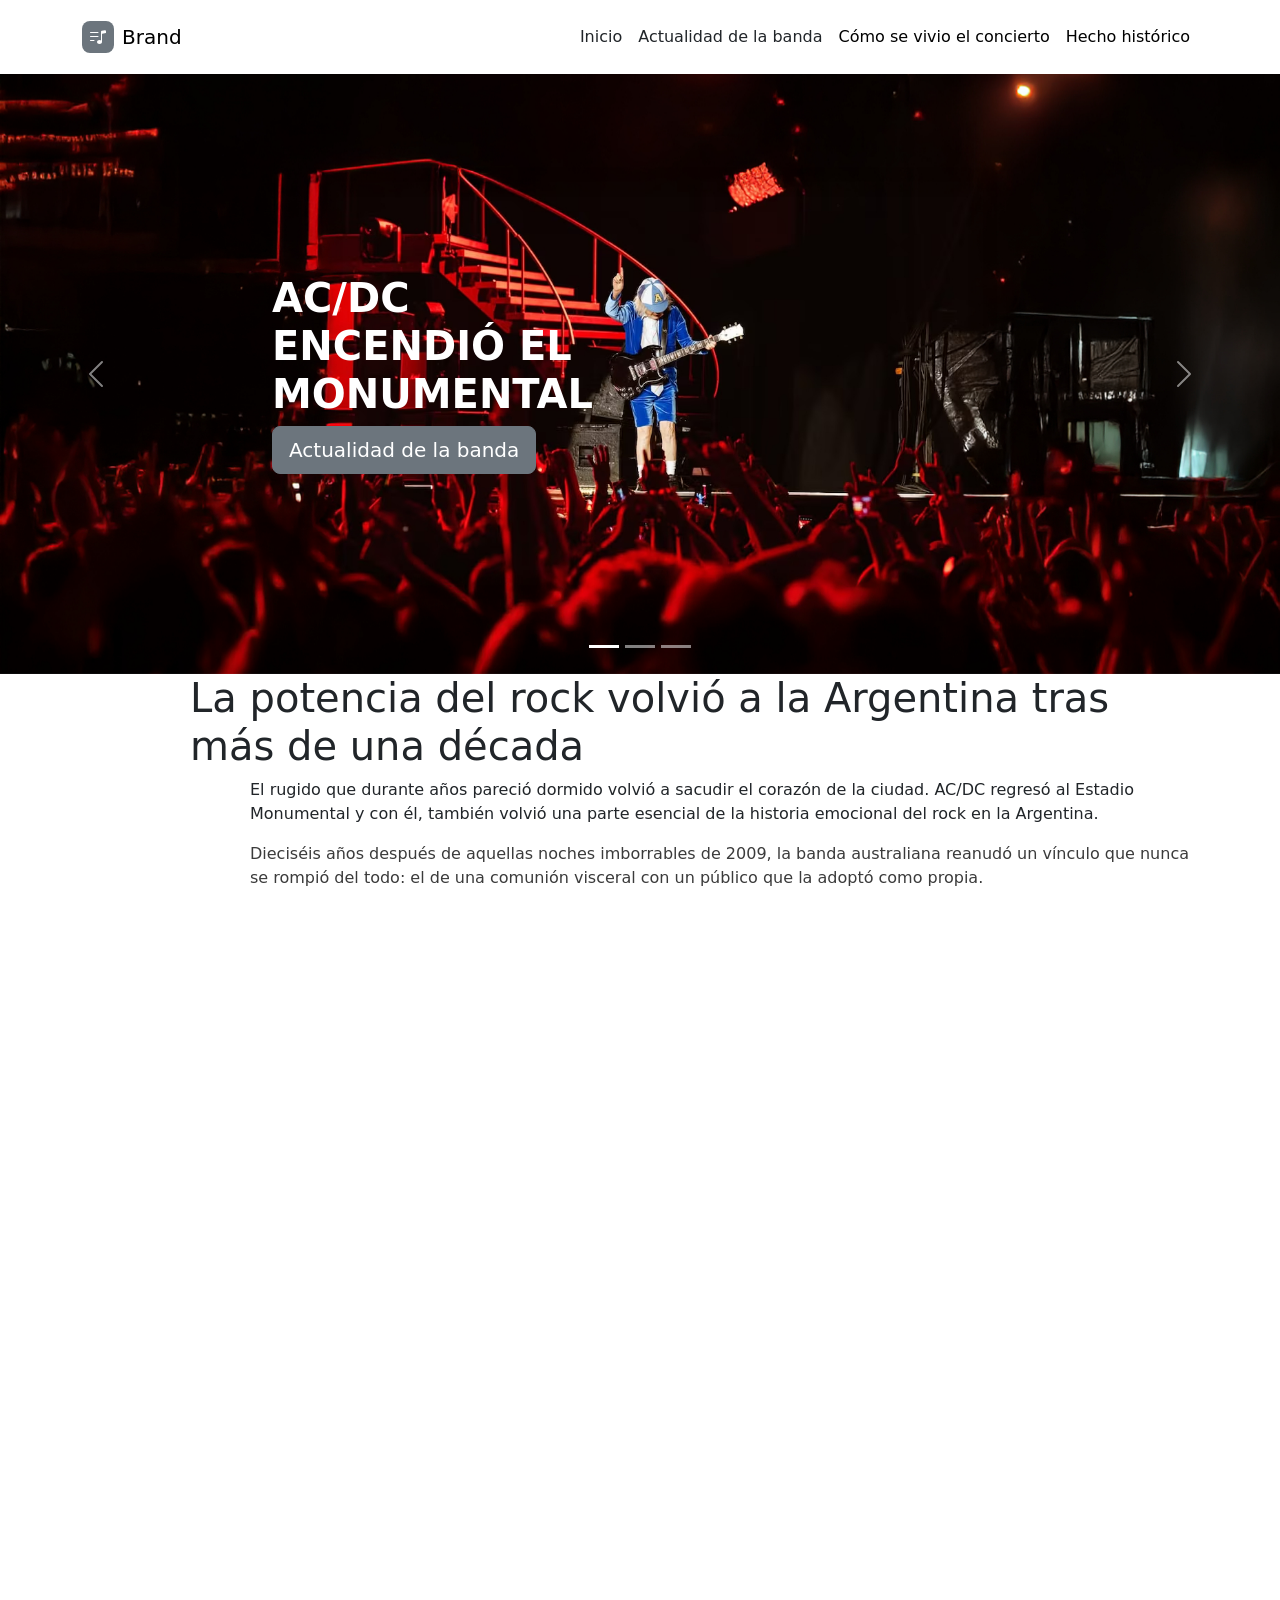
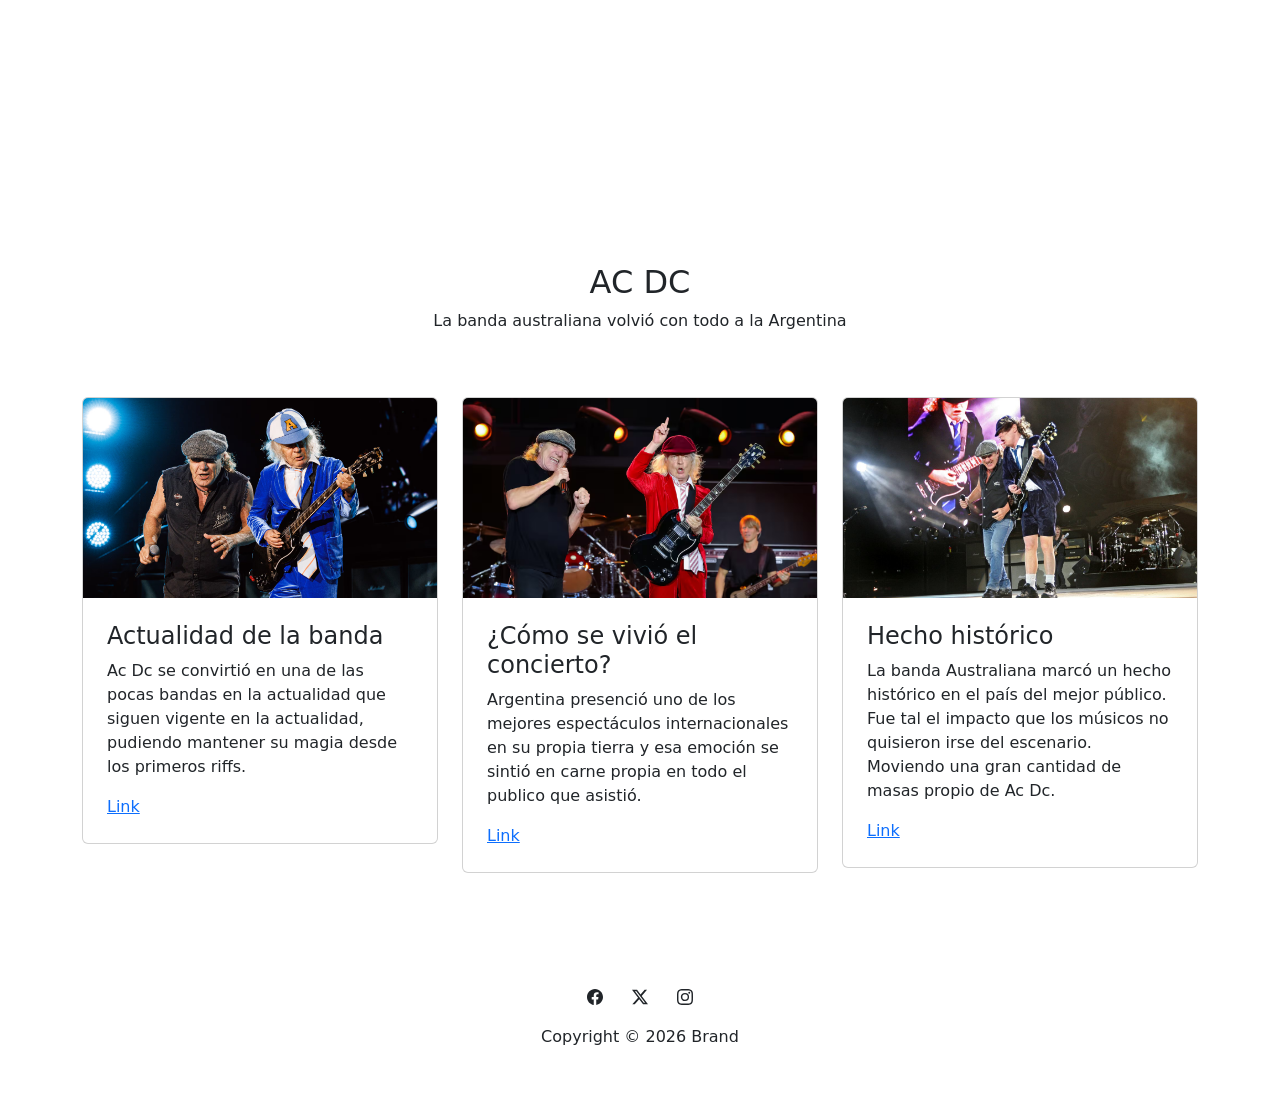
<file: index.html>
<!DOCTYPE html>
<html data-bs-theme="light" lang="en">

<head>
    <meta charset="utf-8">
    <meta name="viewport" content="width=device-width, initial-scale=1.0, shrink-to-fit=no">
    <title>Tp 7 Simon Lokman</title>
    <link rel="apple-touch-icon" type="image/png" sizes="180x180" href="assets/img/fav-180.png">
    <link rel="icon" type="image/png" sizes="16x16" href="assets/img/fav-16.png">
    <link rel="icon" type="image/png" sizes="16x16" href="assets/img/fav-16.png" media="(prefers-color-scheme: dark)">
    <link rel="icon" type="image/png" sizes="32x32" href="assets/img/fav-32.png">
    <link rel="icon" type="image/png" sizes="32x32" href="assets/img/fav-32.png" media="(prefers-color-scheme: dark)">
    <link rel="icon" type="image/png" sizes="180x180" href="assets/img/fav-180.png">
    <link rel="icon" type="image/png" sizes="192x192" href="assets/img/fav-192.png">
    <link rel="icon" type="image/png" sizes="512x512" href="assets/img/fav-512.png">
    <link rel="stylesheet" href="assets/bootstrap/css/bootstrap.min.css">
    <link rel="stylesheet" href="https://fonts.googleapis.com/css?family=Lora">
    <link rel="stylesheet" href="assets/css/bss-overrides.css">
    <link rel="stylesheet" href="assets/css/article-nice.css">
    <link rel="stylesheet" href="assets/css/Navbar-Right-Links-icons.css">
    <link rel="stylesheet" href="assets/css/responsive-video-youtube.css">
    <link rel="stylesheet" href="assets/css/Video-Responsive-YouTube-Video-Responsive.css">
</head>

<body>
    <nav class="navbar navbar-expand-md bg-body py-3">
        <div class="container"><a class="navbar-brand d-flex align-items-center" href="#"><span class="bs-icon-sm bs-icon-rounded bs-icon-primary d-flex justify-content-center align-items-center me-2 bs-icon" style="border-color: var(--bs-secondary);background: var(--bs-secondary);"><svg class="bi bi-music-note-list" xmlns="http://www.w3.org/2000/svg" width="1em" height="1em" fill="currentColor" viewBox="0 0 16 16">
                        <path d="M12 13c0 1.105-1.12 2-2.5 2S7 14.105 7 13s1.12-2 2.5-2 2.5.895 2.5 2"></path>
                        <path fill-rule="evenodd" d="M12 3v10h-1V3z"></path>
                        <path d="M11 2.82a1 1 0 0 1 .804-.98l3-.6A1 1 0 0 1 16 2.22V4l-5 1z"></path>
                        <path fill-rule="evenodd" d="M0 11.5a.5.5 0 0 1 .5-.5H4a.5.5 0 0 1 0 1H.5a.5.5 0 0 1-.5-.5m0-4A.5.5 0 0 1 .5 7H8a.5.5 0 0 1 0 1H.5a.5.5 0 0 1-.5-.5m0-4A.5.5 0 0 1 .5 3H8a.5.5 0 0 1 0 1H.5a.5.5 0 0 1-.5-.5"></path>
                    </svg></span><span>Brand</span></a><button class="navbar-toggler" data-bs-toggle="collapse" data-bs-target="#navcol-2"><span class="visually-hidden">Toggle navigation</span><span class="navbar-toggler-icon"></span></button>
            <div class="collapse navbar-collapse" id="navcol-2">
                <ul class="navbar-nav ms-auto">
                    <li class="nav-item"><a class="nav-link" href="index.html" style="color: var(--bs-dark);">Inicio</a></li>
                    <li class="nav-item"><a class="nav-link" href="Pagina1.html" style="color: var(--bs-dark);">Actualidad de la banda</a></li>
                    <li class="nav-item"><a class="nav-link" href="Pagina2.html" style="color: var(--bs-navbar-brand-color);border-color: #ffffff80;">Cómo se vivio el concierto</a></li>
                    <li class="nav-item"><a class="nav-link" href="Pagina3.html" style="border-color: var(--bs-navbar-brand-color);color: var(--bs-emphasis-color);">Hecho histórico</a></li>
                </ul>
            </div>
        </div>
    </nav>
    <div class="carousel slide" data-bs-ride="carousel" id="carousel-1" style="height: 600px;">
        <div class="carousel-inner h-100">
            <div class="carousel-item active h-100"><img class="object-fit-cover w-100 d-block position-absolute h-100" src="assets/img/editadaa.jpg" alt="Slide Image" style="z-index: -1;">
                <div class="container d-flex h-100 flex-column justify-content-center">
                    <div class="row">
                        <div class="col-md-6 col-xl-4 offset-md-2">
                            <div style="max-width: 350px;">
                                <h1 class="text-uppercase fw-bold text-white">AC/DC encendió el Monumental</h1><a class="btn btn-primary btn-lg me-2" role="button" href="Pagina1.html" style="border-color: var(--bs-secondary);background: var(--bs-secondary);">Actualidad de la banda</a>
                            </div>
                        </div>
                    </div>
                </div>
            </div>
            <div class="carousel-item h-100"><img class="object-fit-cover w-100 d-block position-absolute h-100" src="assets/img/editada-2.jpg" alt="Slide Image" style="z-index: -1;">
                <div class="container d-flex h-100 flex-column justify-content-center">
                    <div class="row">
                        <div class="col-md-6 col-xl-4 offset-md-2">
                            <div style="max-width: 350px;">
                                <h1 class="text-uppercase fw-bold text-white"><br>AC/DC encendió el Monumental</h1><a class="btn btn-primary btn-lg me-2" role="button" href="Pagina2.html" style="background: var(--bs-secondary);">¿Cómo se vivió el concierto?</a>
                            </div>
                        </div>
                    </div>
                </div>
            </div>
            <div class="carousel-item h-100"><img class="object-fit-cover w-100 d-block position-absolute h-100" src="assets/img/editadaaa-1.jpg" alt="Slide Image" style="z-index: -1;">
                <div class="container d-flex h-100 flex-column justify-content-center">
                    <div class="row">
                        <div class="col-md-6 col-xl-4 offset-md-2">
                            <div style="max-width: 350px;">
                                <h1 class="text-uppercase fw-bold text-white">AC/DC encendió el Monumental</h1><a class="btn btn-primary btn-lg me-2" role="button" href="Pagina3.html" style="border-color: var(--bs-success);background: var(--bs-secondary);">Hecho histórico</a>
                            </div>
                        </div>
                    </div>
                </div>
            </div>
        </div>
        <div><a class="carousel-control-prev" role="button" data-bs-slide="prev" href="#carousel-1"><span class="carousel-control-prev-icon"></span><span class="visually-hidden">Previous</span></a><a class="carousel-control-next" role="button" data-bs-slide="next" href="#carousel-1"><span class="carousel-control-next-icon"></span><span class="visually-hidden">Next</span></a></div>
        <div class="carousel-indicators"><button type="button" data-bs-target="#carousel-1" data-bs-slide-to="0" class="active"></button> <button type="button" data-bs-target="#carousel-1" data-bs-slide-to="1"></button> <button type="button" data-bs-target="#carousel-1" data-bs-slide-to="2"></button></div>
    </div>
    <div class="container">
        <div class="row">
            <div class="col ps-8">
                <h1>La potencia del rock volvió a la Argentina tras más de una década</h1>
            </div>
            <div class="col-md-12">
                <p class="ps-10" style="height: 24px;">El rugido que durante años pareció dormido volvió a sacudir el corazón de la ciudad. AC/DC regresó al Estadio Monumental y con él, también volvió una parte esencial de la historia emocional del rock en la Argentina.</p>
                <p class="ps-10" style="height: 51px;"><br><span style="color: rgb(59, 59, 59);">Dieciséis años después de aquellas noches imborrables de 2009, la banda australiana reanudó un vínculo que nunca se rompió del todo: el de una comunión visceral con un público que la adoptó como propia.</span><br><br></p>
                <p style="height: 107px;"><br><br></p>
            </div>
        </div>
    </div>
    <div class="container">
        <div class="row">
            <div class="col text-center"><iframe class="m-auto embed-responsive-item" allowfullscreen="" frameborder="0" src="https://www.youtube.com/embed/1VqY4aIn_nY" width="1400" height="800" style="margin: 2px;transform: scale(1);"></iframe></div>
        </div>
    </div>
    <div class="container py-4 py-xl-5">
        <div class="row mb-5">
            <div class="col-md-8 col-xl-6 text-center mx-auto">
                <h2>AC DC</h2>
                <p>La banda australiana volvió con todo a la Argentina</p>
            </div>
        </div>
        <div class="row gy-4 row-cols-1 row-cols-md-2 row-cols-xl-3">
            <div class="col">
                <div class="card"><img class="object-fit-cover card-img-top w-100 d-block" style="height: 200px;" src="assets/img/UUJZGGHQNFAABEU4BOJQ4LLKVM.avif">
                    <div class="card-body p-4">
                        <h4 class="card-title">Actualidad de la banda</h4>
                        <p class="card-text">Ac Dc se convirtió en una de las pocas bandas en la actualidad que siguen vigente en la actualidad, pudiendo mantener su magia desde los primeros riffs.</p><a href="Pagina1.html">Link</a>
                        <div class="d-flex"></div>
                    </div>
                </div>
            </div>
            <div class="col">
                <div class="card"><img class="object-fit-cover card-img-top w-100 d-block" style="height: 200px;" src="assets/img/brian-johnson-y-angus-young-acdc-empieza-este-A2RMSPPIZBEUVNKDBY3JAINVVY.avif">
                    <div class="card-body p-4">
                        <h4 class="card-title">¿Cómo se vivió el concierto?</h4>
                        <p class="card-text">Argentina presenció uno de los mejores espectáculos internacionales en su propia tierra y esa emoción se sintió en carne propia en todo el publico que asistió.</p>
                        <div class="d-flex"></div><a href="Pagina2.html">Link</a>
                    </div>
                </div>
            </div>
            <div class="col">
                <div class="card"><img class="object-fit-cover card-img-top w-100 d-block" style="height: 200px;" src="assets/img/ACDC%20(1).jpg">
                    <div class="card-body p-4">
                        <h4 class="card-title">Hecho histórico</h4>
                        <p class="card-text">La banda Australiana marcó un hecho histórico en el país del mejor público. Fue tal el impacto que los músicos no quisieron irse del escenario. Moviendo una gran cantidad de masas propio de Ac Dc.</p><a href="Pagina3.html">Link</a>
                        <div class="d-flex"></div>
                    </div>
                </div>
            </div>
        </div>
    </div>
    <footer class="text-center bg-body" data-bs-theme="light">
        <div class="container py-4 py-lg-5">
            <ul class="list-inline"></ul>
            <ul class="list-inline">
                <li class="list-inline-item me-4"><a href="#"><svg class="bi bi-facebook text-body" xmlns="http://www.w3.org/2000/svg" width="1em" height="1em" fill="currentColor" viewBox="0 0 16 16">
                            <path d="M16 8.049c0-4.446-3.582-8.05-8-8.05C3.58 0-.002 3.603-.002 8.05c0 4.017 2.926 7.347 6.75 7.951v-5.625h-2.03V8.05H6.75V6.275c0-2.017 1.195-3.131 3.022-3.131.876 0 1.791.157 1.791.157v1.98h-1.009c-.993 0-1.303.621-1.303 1.258v1.51h2.218l-.354 2.326H9.25V16c3.824-.604 6.75-3.934 6.75-7.951"></path>
                        </svg></a></li>
                <li class="list-inline-item me-4"><a href="#"><svg class="bi bi-twitter-x text-body" xmlns="http://www.w3.org/2000/svg" width="1em" height="1em" fill="currentColor" viewBox="0 0 16 16">
                            <path d="M12.6.75h2.454l-5.36 6.142L16 15.25h-4.937l-3.867-5.07-4.425 5.07H.316l5.733-6.57L0 .75h5.063l3.495 4.633L12.601.75Zm-.86 13.028h1.36L4.323 2.145H2.865l8.875 11.633Z"></path>
                        </svg></a></li>
                <li class="list-inline-item"><a href="#"><svg class="bi bi-instagram text-body" xmlns="http://www.w3.org/2000/svg" width="1em" height="1em" fill="currentColor" viewBox="0 0 16 16">
                            <path d="M8 0C5.829 0 5.556.01 4.703.048 3.85.088 3.269.222 2.76.42a3.917 3.917 0 0 0-1.417.923A3.927 3.927 0 0 0 .42 2.76C.222 3.268.087 3.85.048 4.7.01 5.555 0 5.827 0 8.001c0 2.172.01 2.444.048 3.297.04.852.174 1.433.372 1.942.205.526.478.972.923 1.417.444.445.89.719 1.416.923.51.198 1.09.333 1.942.372C5.555 15.99 5.827 16 8 16s2.444-.01 3.298-.048c.851-.04 1.434-.174 1.943-.372a3.916 3.916 0 0 0 1.416-.923c.445-.445.718-.891.923-1.417.197-.509.332-1.09.372-1.942C15.99 10.445 16 10.173 16 8s-.01-2.445-.048-3.299c-.04-.851-.175-1.433-.372-1.941a3.926 3.926 0 0 0-.923-1.417A3.911 3.911 0 0 0 13.24.42c-.51-.198-1.092-.333-1.943-.372C10.443.01 10.172 0 7.998 0h.003zm-.717 1.442h.718c2.136 0 2.389.007 3.232.046.78.035 1.204.166 1.486.275.373.145.64.319.92.599.28.28.453.546.598.92.11.281.24.705.275 1.485.039.843.047 1.096.047 3.231s-.008 2.389-.047 3.232c-.035.78-.166 1.203-.275 1.485a2.47 2.47 0 0 1-.599.919c-.28.28-.546.453-.92.598-.28.11-.704.24-1.485.276-.843.038-1.096.047-3.232.047s-2.39-.009-3.233-.047c-.78-.036-1.203-.166-1.485-.276a2.478 2.478 0 0 1-.92-.598 2.48 2.48 0 0 1-.6-.92c-.109-.281-.24-.705-.275-1.485-.038-.843-.046-1.096-.046-3.233 0-2.136.008-2.388.046-3.231.036-.78.166-1.204.276-1.486.145-.373.319-.64.599-.92.28-.28.546-.453.92-.598.282-.11.705-.24 1.485-.276.738-.034 1.024-.044 2.515-.045v.002zm4.988 1.328a.96.96 0 1 0 0 1.92.96.96 0 0 0 0-1.92zm-4.27 1.122a4.109 4.109 0 1 0 0 8.217 4.109 4.109 0 0 0 0-8.217zm0 1.441a2.667 2.667 0 1 1 0 5.334 2.667 2.667 0 0 1 0-5.334"></path>
                        </svg></a></li>
            </ul>
            <p class="text-body mb-0">Copyright © 2026 Brand</p>
        </div>
    </footer>
    <script src="assets/bootstrap/js/bootstrap.min.js"></script>
</body>

</html>
</file>
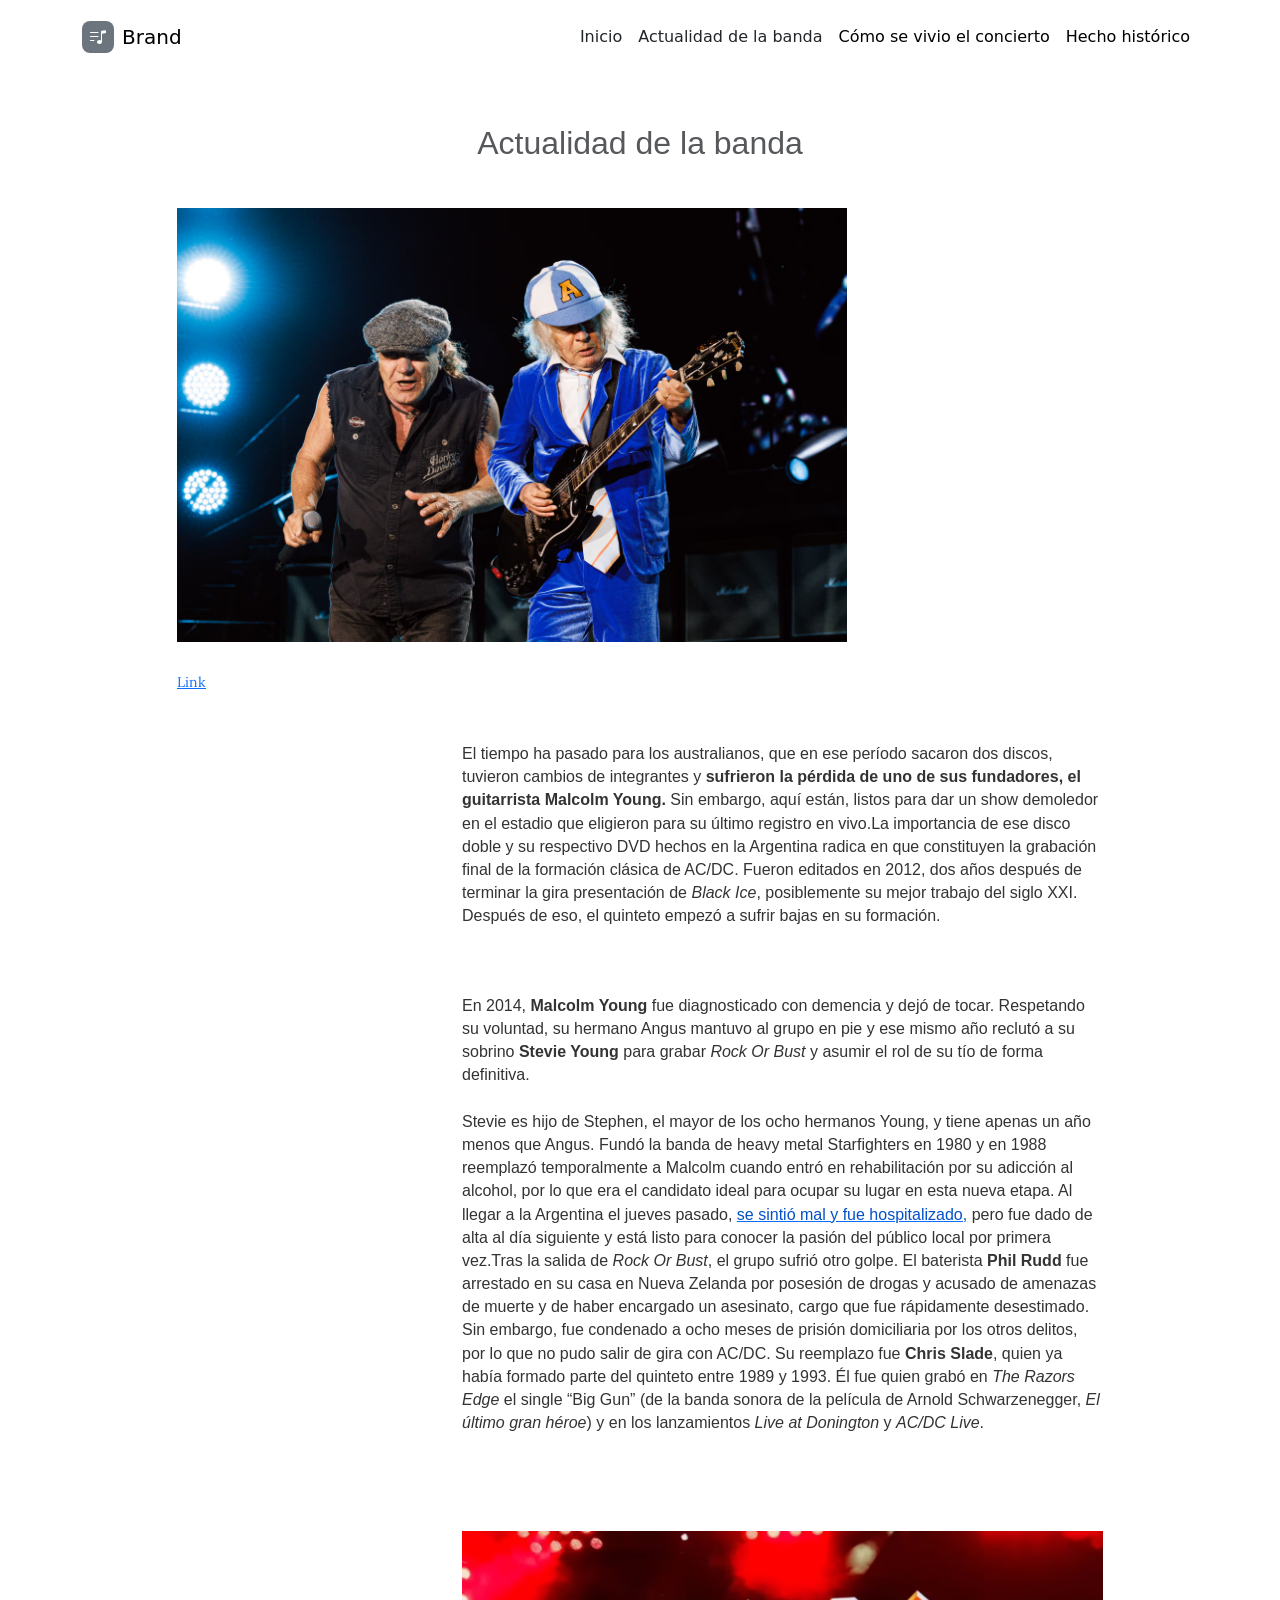
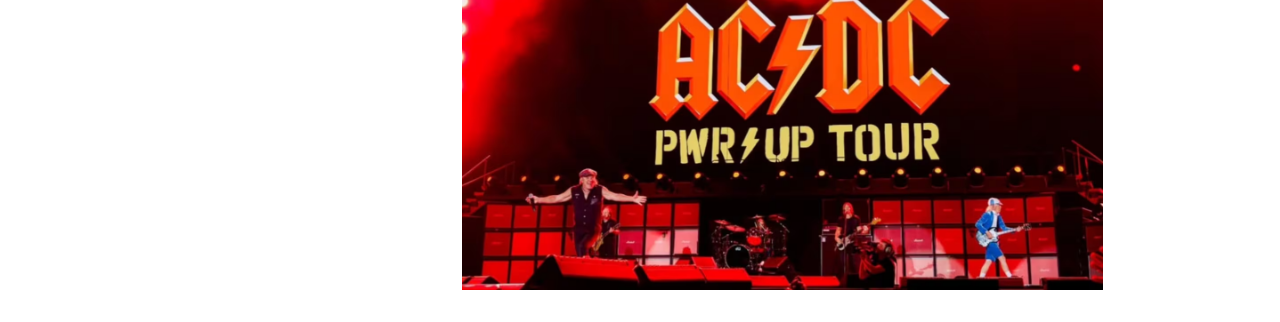
<file: Pagina1.html>
<!DOCTYPE html>
<html data-bs-theme="light" lang="en">

<head>
    <meta charset="utf-8">
    <meta name="viewport" content="width=device-width, initial-scale=1.0, shrink-to-fit=no">
    <title>Tp 7 Simon Lokman</title>
    <link rel="apple-touch-icon" type="image/png" sizes="180x180" href="assets/img/fav-180.png">
    <link rel="icon" type="image/png" sizes="16x16" href="assets/img/fav-16.png">
    <link rel="icon" type="image/png" sizes="16x16" href="assets/img/fav-16.png" media="(prefers-color-scheme: dark)">
    <link rel="icon" type="image/png" sizes="32x32" href="assets/img/fav-32.png">
    <link rel="icon" type="image/png" sizes="32x32" href="assets/img/fav-32.png" media="(prefers-color-scheme: dark)">
    <link rel="icon" type="image/png" sizes="180x180" href="assets/img/fav-180.png">
    <link rel="icon" type="image/png" sizes="192x192" href="assets/img/fav-192.png">
    <link rel="icon" type="image/png" sizes="512x512" href="assets/img/fav-512.png">
    <link rel="stylesheet" href="assets/bootstrap/css/bootstrap.min.css">
    <link rel="stylesheet" href="https://fonts.googleapis.com/css?family=Lora">
    <link rel="stylesheet" href="assets/css/bss-overrides.css">
    <link rel="stylesheet" href="assets/css/article-nice.css">
    <link rel="stylesheet" href="assets/css/Navbar-Right-Links-icons.css">
    <link rel="stylesheet" href="assets/css/responsive-video-youtube.css">
    <link rel="stylesheet" href="assets/css/Video-Responsive-YouTube-Video-Responsive.css">
</head>

<body>
    <nav class="navbar navbar-expand-md bg-body py-3">
        <div class="container"><a class="navbar-brand d-flex align-items-center" href="#"><span class="bs-icon-sm bs-icon-rounded bs-icon-primary d-flex justify-content-center align-items-center me-2 bs-icon" style="border-color: var(--bs-secondary);background: var(--bs-secondary);"><svg class="bi bi-music-note-list" xmlns="http://www.w3.org/2000/svg" width="1em" height="1em" fill="currentColor" viewBox="0 0 16 16">
                        <path d="M12 13c0 1.105-1.12 2-2.5 2S7 14.105 7 13s1.12-2 2.5-2 2.5.895 2.5 2"></path>
                        <path fill-rule="evenodd" d="M12 3v10h-1V3z"></path>
                        <path d="M11 2.82a1 1 0 0 1 .804-.98l3-.6A1 1 0 0 1 16 2.22V4l-5 1z"></path>
                        <path fill-rule="evenodd" d="M0 11.5a.5.5 0 0 1 .5-.5H4a.5.5 0 0 1 0 1H.5a.5.5 0 0 1-.5-.5m0-4A.5.5 0 0 1 .5 7H8a.5.5 0 0 1 0 1H.5a.5.5 0 0 1-.5-.5m0-4A.5.5 0 0 1 .5 3H8a.5.5 0 0 1 0 1H.5a.5.5 0 0 1-.5-.5"></path>
                    </svg></span><span>Brand</span></a><button class="navbar-toggler" data-bs-toggle="collapse" data-bs-target="#navcol-2"><span class="visually-hidden">Toggle navigation</span><span class="navbar-toggler-icon"></span></button>
            <div class="collapse navbar-collapse" id="navcol-2"><a href="Pagina1.html"></a>
                <ul class="navbar-nav ms-auto">
                    <li class="nav-item"><a class="nav-link" href="index.html" style="color: var(--bs-dark);">Inicio</a></li>
                    <li class="nav-item"><a class="nav-link" href="Pagina1.html" style="color: var(--bs-dark);">Actualidad de la banda</a></li>
                    <li class="nav-item"><a class="nav-link" href="Pagina2.html" style="color: var(--bs-navbar-brand-color);border-color: #ffffff80;">Cómo se vivio el concierto</a></li>
                    <li class="nav-item"><a class="nav-link" href="Pagina3.html" style="border-color: var(--bs-navbar-brand-color);color: var(--bs-black);">Hecho histórico</a></li>
                </ul>
            </div>
        </div>
    </nav>
    <section class="article-dual-column">
        <div class="container">
            <div class="row">
                <div class="col-md-10 offset-md-1">
                    <div class="intro">
                        <h1 class="text-center" id="inceput-1" style="font-family: Roboto, sans-serif;">Actualidad de la banda</h1>
                        <p class="text-center"> </p><img class="img-fluid" src="assets/img/UUJZGGHQNFAABEU4BOJQ4LLKVM.avif" style="width: 670px;height: 434.388px;">
                    </div>
                </div>
            </div>
            <div class="row">
                <div class="col-md-10 col-lg-3 offset-md-1">
                    <div class="toc">
                        <ul></ul>
                    </div><a href="https://www.lanacion.com.ar/espectaculos/musica/para-acdc-el-show-debe-continuar-como-una-muerte-problemas-con-la-justicia-un-timpano-reventado-y-un-nid23032026/">Link</a>
                </div>
                <div class="col-md-10 col-lg-7 offset-md-1 offset-lg-0">
                    <div class="text">
                        <p style="font-family: Roboto, sans-serif;"><br><br><br><span style="color: rgb(51, 51, 51);">El tiempo ha pasado para los australianos, que en ese período sacaron dos discos, tuvieron cambios de integrantes y&nbsp;</span><strong><span style="color: rgb(51, 51, 51);">sufrieron la pérdida de uno de sus fundadores, el guitarrista Malcolm Young.</span></strong><span style="color: rgb(51, 51, 51);">&nbsp;Sin embargo, aquí están, listos para dar un show demoledor en el estadio que eligieron para su último registro en vivo.La importancia de ese disco doble y su respectivo DVD hechos en la Argentina radica en que constituyen la grabación final de la formación clásica de AC/DC. Fueron editados en 2012, dos años después de terminar la gira presentación de&nbsp;</span><em><span style="color: rgb(51, 51, 51);">Black Ice</span></em><span style="color: rgb(51, 51, 51);">, posiblemente su mejor trabajo del siglo XXI. Después de eso, el quinteto empezó a sufrir bajas en su formación.</span><br><br></p>
                        <p style="font-family: Roboto, sans-serif;"><br><span style="color: rgb(51, 51, 51);">En 2014,&nbsp;</span><strong><span style="color: rgb(51, 51, 51);">Malcolm Young</span></strong><span style="color: rgb(51, 51, 51);">&nbsp;fue diagnosticado con demencia y dejó de tocar. Respetando su voluntad, su hermano Angus mantuvo al grupo en pie y ese mismo año reclutó a su sobrino&nbsp;</span><strong><span style="color: rgb(51, 51, 51);">Stevie Young</span></strong><span style="color: rgb(51, 51, 51);">&nbsp;para grabar&nbsp;</span><em><span style="color: rgb(51, 51, 51);">Rock Or Bust</span></em><span style="color: rgb(51, 51, 51);">&nbsp;y asumir el rol de su tío de forma definitiva.</span><br><br><span style="color: rgb(51, 51, 51);">Stevie es hijo de Stephen, el mayor de los ocho hermanos Young, y tiene apenas un año menos que Angus. Fundó la banda de heavy metal Starfighters en 1980 y en 1988 reemplazó temporalmente a Malcolm cuando entró en rehabilitación por su adicción al alcohol, por lo que era el candidato ideal para ocupar su lugar en esta nueva etapa. Al llegar a la Argentina el jueves pasado,&nbsp;</span><a href="https://www.lanacion.com.ar/espectaculos/musica/le-dieron-de-alta-al-guitarrista-de-acdc-stevie-young-nid20032026/" title="https://www.lanacion.com.ar/espectaculos/musica/le-dieron-de-alta-al-guitarrista-de-acdc-stevie-young-nid20032026/"><span style="color: rgb(2, 80, 201);">se sintió mal y fue hospitalizado,</span></a><span style="color: rgb(51, 51, 51);">&nbsp;pero fue dado de alta al día siguiente y está listo para conocer la pasión del público local por primera vez.Tras la salida de&nbsp;</span><em><span style="color: rgb(51, 51, 51);">Rock Or Bust</span></em><span style="color: rgb(51, 51, 51);">, el grupo sufrió otro golpe. El baterista&nbsp;</span><strong><span style="color: rgb(51, 51, 51);">Phil Rudd</span></strong><span style="color: rgb(51, 51, 51);">&nbsp;fue arrestado en su casa en Nueva Zelanda por posesión de drogas y acusado de amenazas de muerte y de haber encargado un asesinato, cargo que fue rápidamente desestimado. Sin embargo, fue condenado a ocho meses de prisión domiciliaria por los otros delitos, por lo que no pudo salir de gira con AC/DC. Su reemplazo fue&nbsp;</span><strong><span style="color: rgb(51, 51, 51);">Chris Slade</span></strong><span style="color: rgb(51, 51, 51);">, quien ya había formado parte del quinteto entre 1989 y 1993. Él fue quien grabó en&nbsp;</span><em><span style="color: rgb(51, 51, 51);">The Razors Edge</span></em><span style="color: rgb(51, 51, 51);">&nbsp;el single “Big Gun” (de la banda sonora de la película de Arnold Schwarzenegger,&nbsp;</span><em><span style="color: rgb(51, 51, 51);">El último gran héroe</span></em><span style="color: rgb(51, 51, 51);">) y en los lanzamientos&nbsp;</span><em><span style="color: rgb(51, 51, 51);">Live at Donington</span></em><span style="color: rgb(51, 51, 51);">&nbsp;y&nbsp;</span><em><span style="color: rgb(51, 51, 51);">AC/DC Live</span></em><span style="color: rgb(51, 51, 51);">.</span><br><br><br></p>
                        <figure class="figure"><img class="figure-img" src="assets/img/la-puesta-en-escena-volvio-a-ser-increible-en-el-show-de-acdc-foto-julietagarciaokk-IKNKQ2XG2BC3VEMPXDPYX7YZJQ.avif"></figure>
                    </div>
                </div>
            </div>
        </div>
    </section>
    <script src="assets/bootstrap/js/bootstrap.min.js"></script>
</body>

</html>
</file>
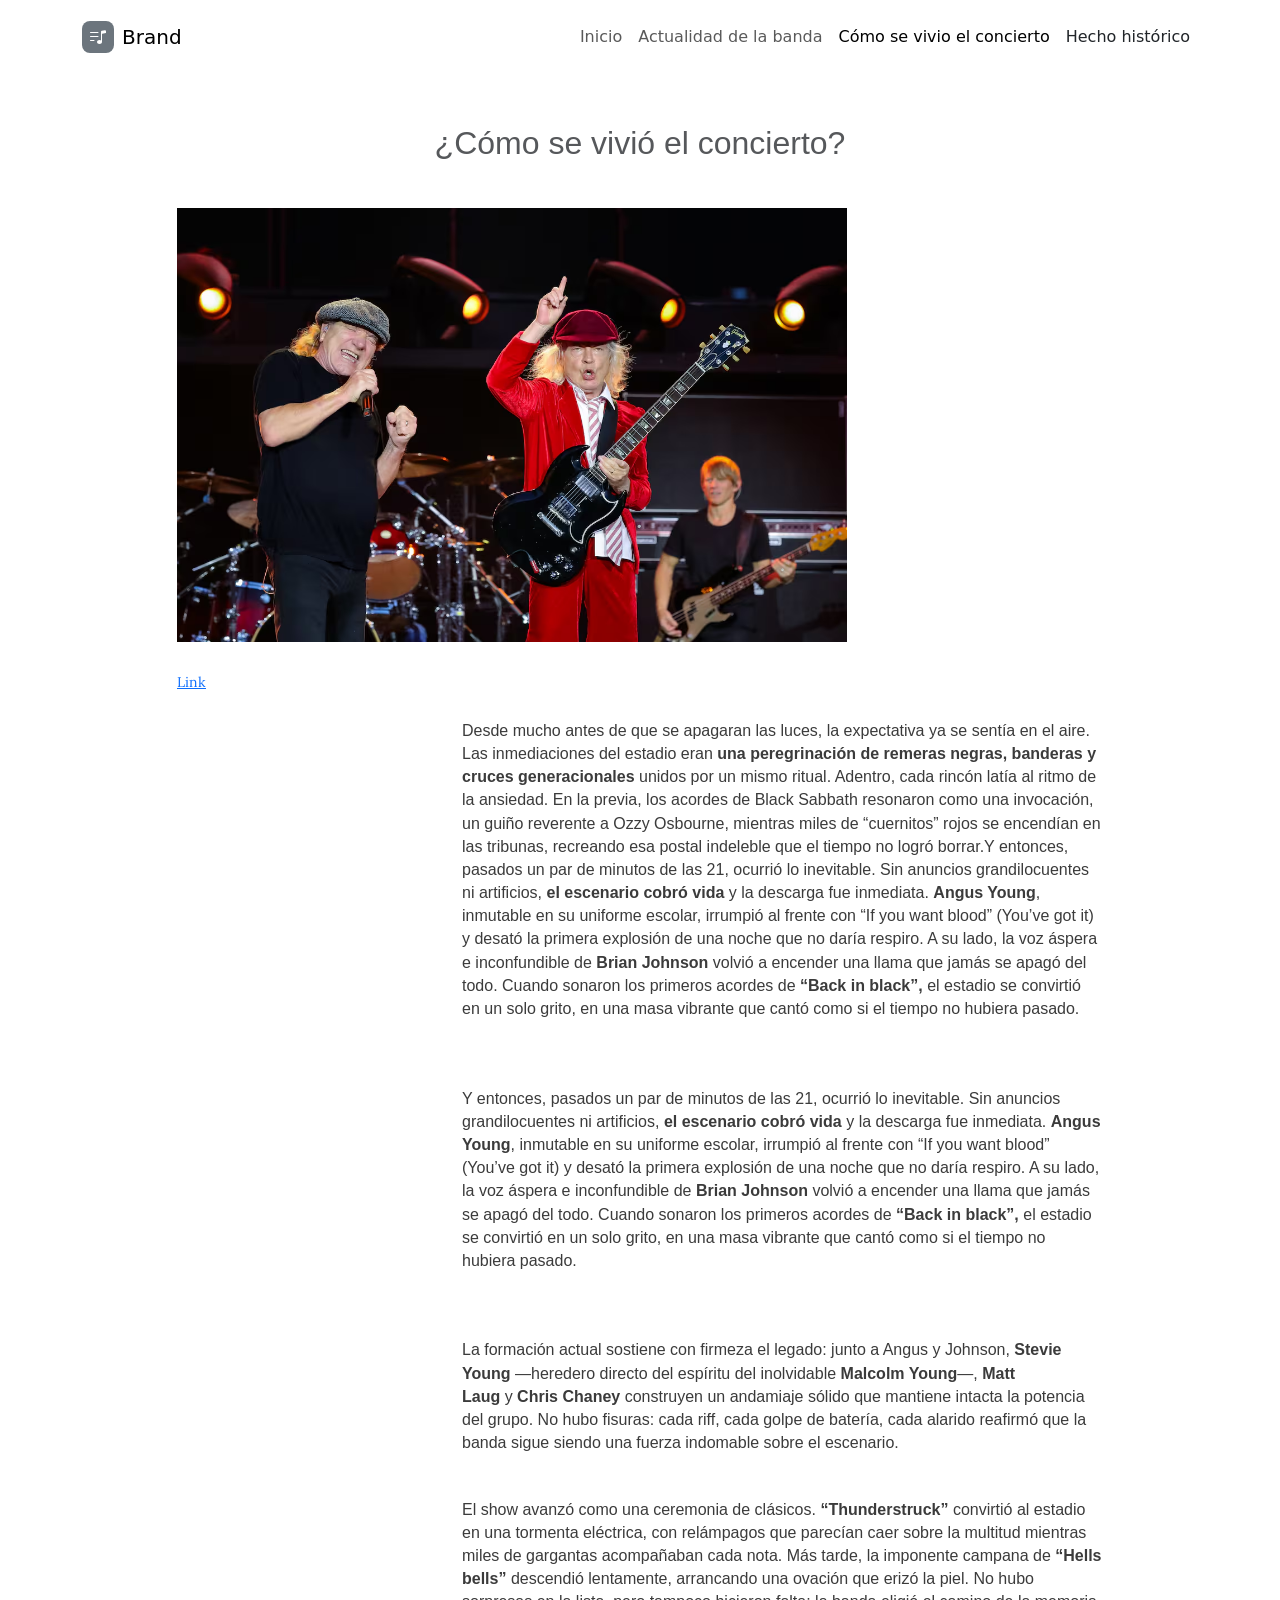
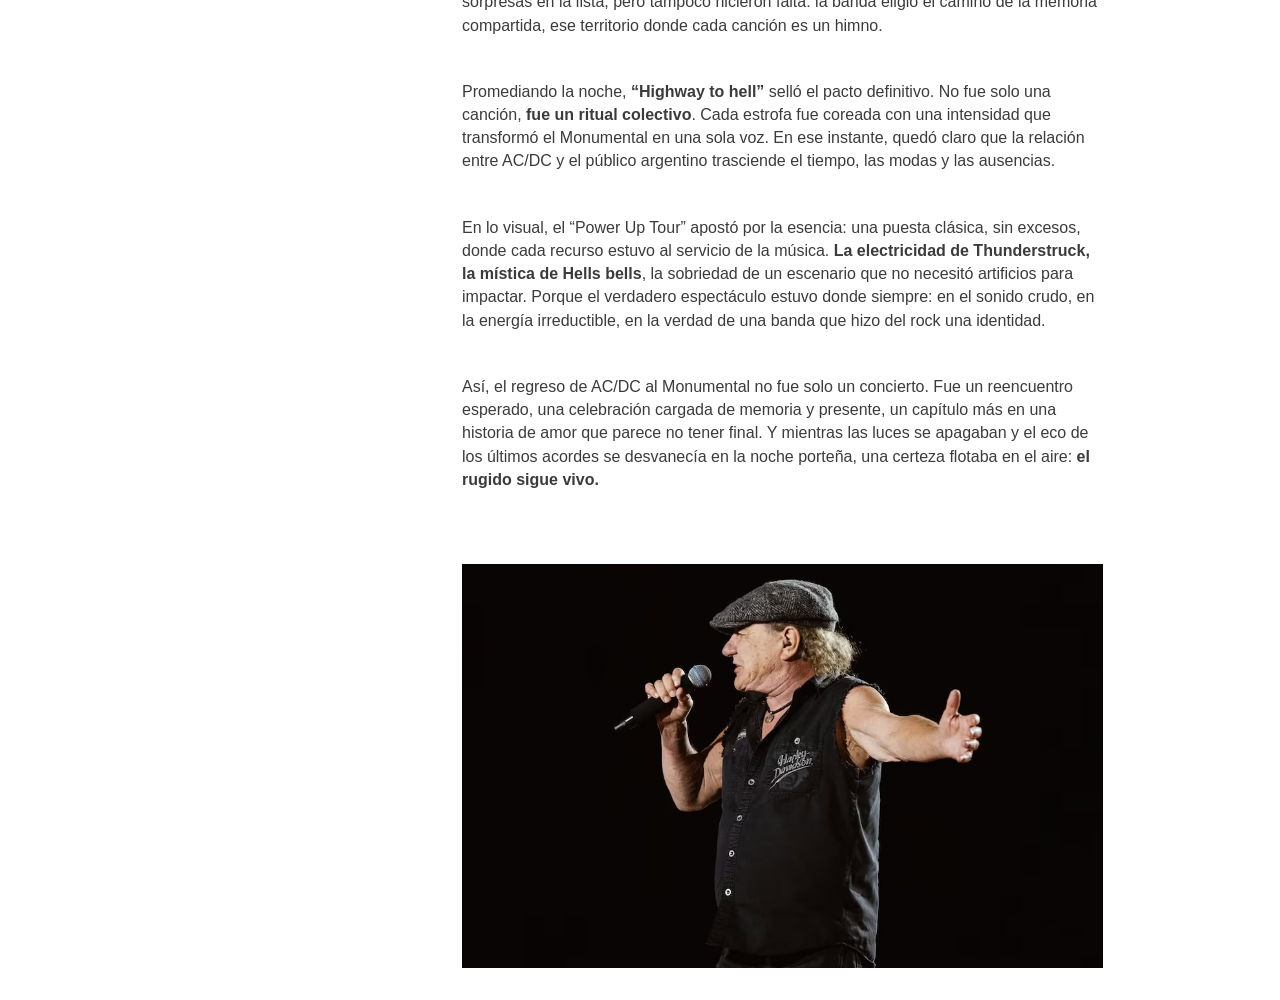
<file: Pagina2.html>
<!DOCTYPE html>
<html data-bs-theme="light" lang="en">

<head>
    <meta charset="utf-8">
    <meta name="viewport" content="width=device-width, initial-scale=1.0, shrink-to-fit=no">
    <title>Tp 7 Simon Lokman</title>
    <link rel="apple-touch-icon" type="image/png" sizes="180x180" href="assets/img/fav-180.png">
    <link rel="icon" type="image/png" sizes="16x16" href="assets/img/fav-16.png">
    <link rel="icon" type="image/png" sizes="16x16" href="assets/img/fav-16.png" media="(prefers-color-scheme: dark)">
    <link rel="icon" type="image/png" sizes="32x32" href="assets/img/fav-32.png">
    <link rel="icon" type="image/png" sizes="32x32" href="assets/img/fav-32.png" media="(prefers-color-scheme: dark)">
    <link rel="icon" type="image/png" sizes="180x180" href="assets/img/fav-180.png">
    <link rel="icon" type="image/png" sizes="192x192" href="assets/img/fav-192.png">
    <link rel="icon" type="image/png" sizes="512x512" href="assets/img/fav-512.png">
    <link rel="stylesheet" href="assets/bootstrap/css/bootstrap.min.css">
    <link rel="stylesheet" href="https://fonts.googleapis.com/css?family=Lora">
    <link rel="stylesheet" href="assets/css/bss-overrides.css">
    <link rel="stylesheet" href="assets/css/article-nice.css">
    <link rel="stylesheet" href="assets/css/Navbar-Right-Links-icons.css">
    <link rel="stylesheet" href="assets/css/responsive-video-youtube.css">
    <link rel="stylesheet" href="assets/css/Video-Responsive-YouTube-Video-Responsive.css">
</head>

<body>
    <nav class="navbar navbar-expand-md bg-body py-3">
        <div class="container"><a class="navbar-brand d-flex align-items-center" href="#"><span class="bs-icon-sm bs-icon-rounded bs-icon-primary d-flex justify-content-center align-items-center me-2 bs-icon" style="background: var(--bs-secondary);"><svg class="bi bi-music-note-list" xmlns="http://www.w3.org/2000/svg" width="1em" height="1em" fill="currentColor" viewBox="0 0 16 16">
                        <path d="M12 13c0 1.105-1.12 2-2.5 2S7 14.105 7 13s1.12-2 2.5-2 2.5.895 2.5 2"></path>
                        <path fill-rule="evenodd" d="M12 3v10h-1V3z"></path>
                        <path d="M11 2.82a1 1 0 0 1 .804-.98l3-.6A1 1 0 0 1 16 2.22V4l-5 1z"></path>
                        <path fill-rule="evenodd" d="M0 11.5a.5.5 0 0 1 .5-.5H4a.5.5 0 0 1 0 1H.5a.5.5 0 0 1-.5-.5m0-4A.5.5 0 0 1 .5 7H8a.5.5 0 0 1 0 1H.5a.5.5 0 0 1-.5-.5m0-4A.5.5 0 0 1 .5 3H8a.5.5 0 0 1 0 1H.5a.5.5 0 0 1-.5-.5"></path>
                    </svg></span><span>Brand</span></a><button class="navbar-toggler" data-bs-toggle="collapse" data-bs-target="#navcol-2"><span class="visually-hidden">Toggle navigation</span><span class="navbar-toggler-icon"></span></button>
            <div class="collapse navbar-collapse" id="navcol-2">
                <ul class="navbar-nav ms-auto">
                    <li class="nav-item"><a class="nav-link" href="index.html">Inicio</a></li>
                    <li class="nav-item"><a class="nav-link" href="Pagina1.html">Actualidad de la banda</a></li>
                    <li class="nav-item"><a class="nav-link" href="Pagina2.html" style="color: var(--bs-navbar-brand-color);border-color: #ffffff80;">Cómo se vivio el concierto</a></li>
                    <li class="nav-item"><a class="nav-link" href="Pagina3.html" style="border-color: var(--bs-navbar-brand-color);color: var(--bs-dark);">Hecho histórico</a></li>
                </ul>
            </div>
        </div>
    </nav>
    <section class="article-dual-column">
        <div class="container">
            <div class="row">
                <div class="col-md-10 offset-md-1">
                    <div class="intro">
                        <h1 class="text-center" id="inceput-1" style="font-family: Roboto, sans-serif;">¿Cómo se vivió el concierto?</h1>
                        <p class="text-center"> </p><img class="img-fluid" src="assets/img/brian-johnson-y-angus-young-acdc-empieza-este-A2RMSPPIZBEUVNKDBY3JAINVVY.avif" style="width: 670px;height: 434.388px;">
                    </div>
                </div>
            </div>
            <div class="row">
                <div class="col-md-10 col-lg-3 offset-md-1">
                    <div class="toc"></div><a href="https://www.infobae.com/teleshow/2026/03/24/acdc-encendio-el-monumental-la-potencia-del-rock-volvio-a-la-argentina-tras-mas-de-una-decada/">Link</a>
                </div>
                <div class="col-md-10 col-lg-7 offset-md-1 offset-lg-0">
                    <div class="text">
                        <p style="font-family: Roboto, sans-serif;"><br><br><span style="color: rgb(59, 59, 59);">Desde mucho antes de que se apagaran las luces, la expectativa ya se sentía en el aire. Las inmediaciones del estadio eran</span><strong><span style="color: rgb(59, 59, 59);">&nbsp;una peregrinación de remeras negras, banderas y cruces generacionales</span></strong><span style="color: rgb(59, 59, 59);">&nbsp;unidos por un mismo ritual. Adentro, cada rincón latía al ritmo de la ansiedad. En la previa, los acordes de Black Sabbath resonaron como una invocación, un guiño reverente a Ozzy Osbourne, mientras miles de “cuernitos” rojos se encendían en las tribunas, recreando esa postal indeleble que el tiempo no logró borrar.Y entonces, pasados un par de minutos de las 21, ocurrió lo inevitable. Sin anuncios grandilocuentes ni artificios,</span><strong><span style="color: rgb(59, 59, 59);">&nbsp;el escenario cobró vida</span></strong><span style="color: rgb(59, 59, 59);">&nbsp;y la descarga fue inmediata.&nbsp;</span><strong><span style="color: rgb(59, 59, 59);">Angus Young</span></strong><span style="color: rgb(59, 59, 59);">, inmutable en su uniforme escolar, irrumpió al frente con “If you want blood” (You’ve got it) y desató la primera explosión de una noche que no daría respiro. A su lado, la voz áspera e inconfundible de&nbsp;</span><strong><span style="color: rgb(59, 59, 59);">Brian Johnson</span></strong><span style="color: rgb(59, 59, 59);">&nbsp;volvió a encender una llama que jamás se apagó del todo. Cuando sonaron los primeros acordes de&nbsp;</span><strong><span style="color: rgb(59, 59, 59);">“Back in black”,</span></strong><span style="color: rgb(59, 59, 59);">&nbsp;el estadio se convirtió en un solo grito, en una masa vibrante que cantó como si el tiempo no hubiera pasado.</span><br><br></p>
                        <p style="font-family: Roboto, sans-serif;"><br><span style="color: rgb(59, 59, 59);">Y entonces, pasados un par de minutos de las 21, ocurrió lo inevitable. Sin anuncios grandilocuentes ni artificios,</span><strong><span style="color: rgb(59, 59, 59);">&nbsp;el escenario cobró vida</span></strong><span style="color: rgb(59, 59, 59);">&nbsp;y la descarga fue inmediata.&nbsp;</span><strong><span style="color: rgb(59, 59, 59);">Angus Young</span></strong><span style="color: rgb(59, 59, 59);">, inmutable en su uniforme escolar, irrumpió al frente con “If you want blood” (You’ve got it) y desató la primera explosión de una noche que no daría respiro. A su lado, la voz áspera e inconfundible de&nbsp;</span><strong><span style="color: rgb(59, 59, 59);">Brian Johnson</span></strong><span style="color: rgb(59, 59, 59);">&nbsp;volvió a encender una llama que jamás se apagó del todo. Cuando sonaron los primeros acordes de&nbsp;</span><strong><span style="color: rgb(59, 59, 59);">“Back in black”,</span></strong><span style="color: rgb(59, 59, 59);">&nbsp;el estadio se convirtió en un solo grito, en una masa vibrante que cantó como si el tiempo no hubiera pasado.</span><br><br></p>
                        <p style="font-family: Roboto, sans-serif;"><br><span style="color: rgb(59, 59, 59);">La formación actual sostiene con firmeza el legado: junto a Angus y Johnson,&nbsp;</span><strong><span style="color: rgb(59, 59, 59);">Stevie Young</span></strong><span style="color: rgb(59, 59, 59);">&nbsp;—heredero directo del espíritu del inolvidable&nbsp;</span><strong><span style="color: rgb(59, 59, 59);">Malcolm Young</span></strong><span style="color: rgb(59, 59, 59);">—,&nbsp;</span><strong><span style="color: rgb(59, 59, 59);">Matt Laug</span></strong><span style="color: rgb(59, 59, 59);">&nbsp;y&nbsp;</span><strong><span style="color: rgb(59, 59, 59);">Chris Chaney</span></strong><span style="color: rgb(59, 59, 59);">&nbsp;construyen un andamiaje sólido que mantiene intacta la potencia del grupo. No hubo fisuras: cada riff, cada golpe de batería, cada alarido reafirmó que la banda sigue siendo una fuerza indomable sobre el escenario.</span><br><br></p>
                        <p style="font-family: Roboto, sans-serif;"><span style="color: rgb(59, 59, 59);">El show avanzó como una ceremonia de clásicos.</span><strong><span style="color: rgb(59, 59, 59);">&nbsp;“Thunderstruck”</span></strong><span style="color: rgb(59, 59, 59);">&nbsp;convirtió al estadio en una tormenta eléctrica, con relámpagos que parecían caer sobre la multitud mientras miles de gargantas acompañaban cada nota. Más tarde, la imponente campana de&nbsp;</span><strong><span style="color: rgb(59, 59, 59);">“Hells bells”</span></strong><span style="color: rgb(59, 59, 59);">&nbsp;descendió lentamente, arrancando una ovación que erizó la piel. No hubo sorpresas en la lista, pero tampoco hicieron falta: la banda eligió el camino de la memoria compartida, ese territorio donde cada canción es un himno.</span><br><br></p>
                        <p style="font-family: Roboto, sans-serif;"><span style="color: rgb(59, 59, 59);">Promediando la noche,</span><strong><span style="color: rgb(59, 59, 59);">&nbsp;“Highway to hell”&nbsp;</span></strong><span style="color: rgb(59, 59, 59);">selló el pacto definitivo. No fue solo una canción,</span><strong><span style="color: rgb(59, 59, 59);">&nbsp;fue un ritual colectivo</span></strong><span style="color: rgb(59, 59, 59);">. Cada estrofa fue coreada con una intensidad que transformó el Monumental en una sola voz. En ese instante, quedó claro que la relación entre AC/DC y el público argentino trasciende el tiempo, las modas y las ausencias.</span><br><br></p>
                        <p style="font-family: Roboto, sans-serif;"><span style="color: rgb(59, 59, 59);">En lo visual, el “Power Up Tour” apostó por la esencia: una puesta clásica, sin excesos, donde cada recurso estuvo al servicio de la música.&nbsp;</span><strong><span style="color: rgb(59, 59, 59);">La electricidad de Thunderstruck, la mística de Hells bells</span></strong><span style="color: rgb(59, 59, 59);">, la sobriedad de un escenario que no necesitó artificios para impactar. Porque el verdadero espectáculo estuvo donde siempre: en el sonido crudo, en la energía irreductible, en la verdad de una banda que hizo del rock una identidad.</span><br><br></p>
                        <p style="font-family: Roboto, sans-serif;"><span style="color: rgb(59, 59, 59);">Así, el regreso de AC/DC al Monumental no fue solo un concierto. Fue un reencuentro esperado, una celebración cargada de memoria y presente, un capítulo más en una historia de amor que parece no tener final. Y mientras las luces se apagaban y el eco de los últimos acordes se desvanecía en la noche porteña, una certeza flotaba en el aire:</span><strong><span style="color: rgb(59, 59, 59);">&nbsp;el rugido sigue vivo.</span></strong><br><br></p>
                        <figure class="figure"><img class="figure-img" src="assets/img/BBWISOMWOJFEDPHFTDGYZHLBSQ.avif"></figure>
                    </div>
                </div>
            </div>
        </div>
    </section>
    <script src="assets/bootstrap/js/bootstrap.min.js"></script>
</body>

</html>
</file>
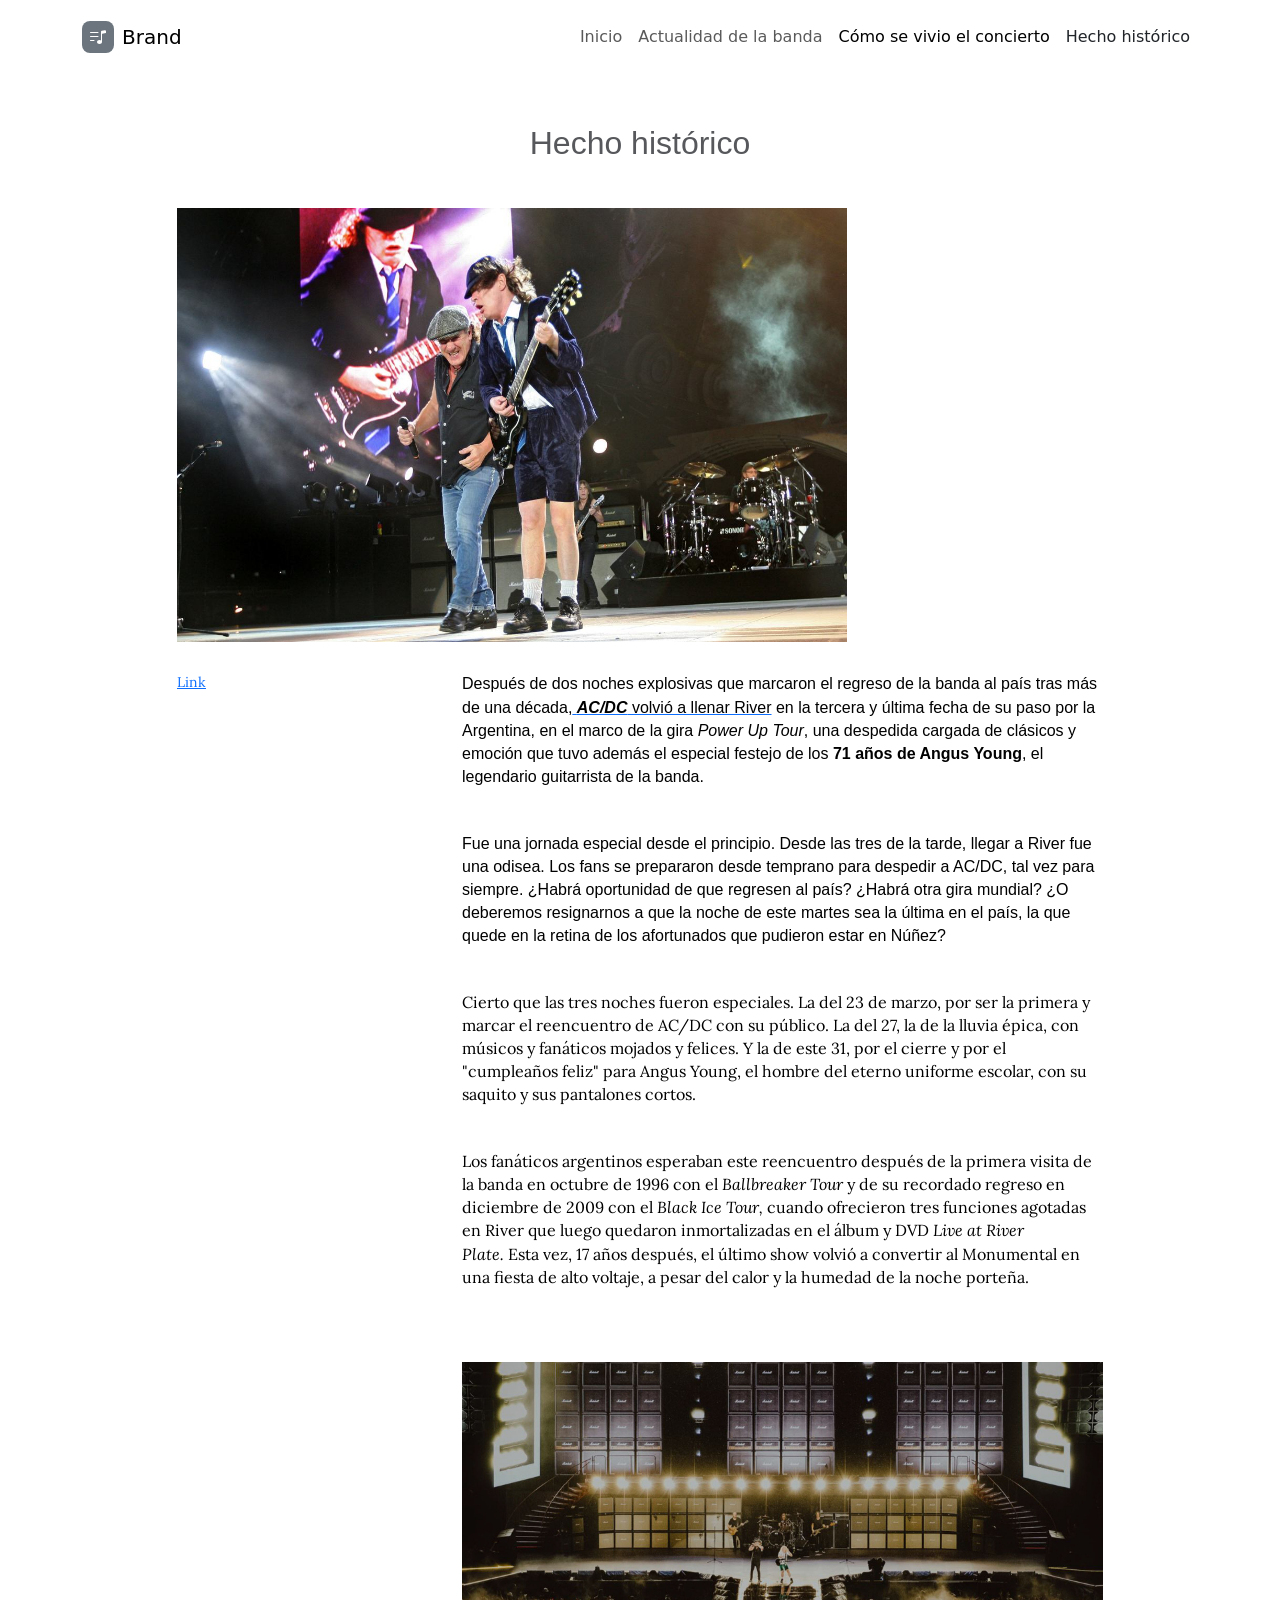
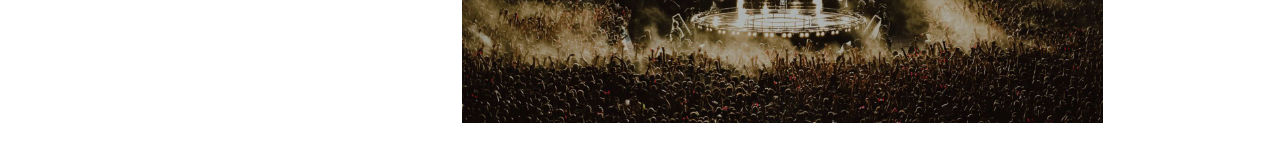
<file: Pagina3.html>
<!DOCTYPE html>
<html data-bs-theme="light" lang="en">

<head>
    <meta charset="utf-8">
    <meta name="viewport" content="width=device-width, initial-scale=1.0, shrink-to-fit=no">
    <title>Tp 7 Simon Lokman</title>
    <link rel="apple-touch-icon" type="image/png" sizes="180x180" href="assets/img/fav-180.png">
    <link rel="icon" type="image/png" sizes="16x16" href="assets/img/fav-16.png">
    <link rel="icon" type="image/png" sizes="16x16" href="assets/img/fav-16.png" media="(prefers-color-scheme: dark)">
    <link rel="icon" type="image/png" sizes="32x32" href="assets/img/fav-32.png">
    <link rel="icon" type="image/png" sizes="32x32" href="assets/img/fav-32.png" media="(prefers-color-scheme: dark)">
    <link rel="icon" type="image/png" sizes="180x180" href="assets/img/fav-180.png">
    <link rel="icon" type="image/png" sizes="192x192" href="assets/img/fav-192.png">
    <link rel="icon" type="image/png" sizes="512x512" href="assets/img/fav-512.png">
    <link rel="stylesheet" href="assets/bootstrap/css/bootstrap.min.css">
    <link rel="stylesheet" href="https://fonts.googleapis.com/css?family=Lora">
    <link rel="stylesheet" href="assets/css/bss-overrides.css">
    <link rel="stylesheet" href="assets/css/article-nice.css">
    <link rel="stylesheet" href="assets/css/Navbar-Right-Links-icons.css">
    <link rel="stylesheet" href="assets/css/responsive-video-youtube.css">
    <link rel="stylesheet" href="assets/css/Video-Responsive-YouTube-Video-Responsive.css">
</head>

<body>
    <nav class="navbar navbar-expand-md bg-body py-3" style="background: var(--bs-secondary);color: var(--bs-secondary);">
        <div class="container"><a class="navbar-brand d-flex align-items-center" href="#"><span class="bs-icon-sm bs-icon-rounded bs-icon-primary d-flex justify-content-center align-items-center me-2 bs-icon" style="background: var(--bs-secondary);"><svg class="bi bi-music-note-list" xmlns="http://www.w3.org/2000/svg" width="1em" height="1em" fill="currentColor" viewBox="0 0 16 16">
                        <path d="M12 13c0 1.105-1.12 2-2.5 2S7 14.105 7 13s1.12-2 2.5-2 2.5.895 2.5 2"></path>
                        <path fill-rule="evenodd" d="M12 3v10h-1V3z"></path>
                        <path d="M11 2.82a1 1 0 0 1 .804-.98l3-.6A1 1 0 0 1 16 2.22V4l-5 1z"></path>
                        <path fill-rule="evenodd" d="M0 11.5a.5.5 0 0 1 .5-.5H4a.5.5 0 0 1 0 1H.5a.5.5 0 0 1-.5-.5m0-4A.5.5 0 0 1 .5 7H8a.5.5 0 0 1 0 1H.5a.5.5 0 0 1-.5-.5m0-4A.5.5 0 0 1 .5 3H8a.5.5 0 0 1 0 1H.5a.5.5 0 0 1-.5-.5"></path>
                    </svg></span><span>Brand</span></a><button class="navbar-toggler" data-bs-toggle="collapse" data-bs-target="#navcol-2"><span class="visually-hidden">Toggle navigation</span><span class="navbar-toggler-icon"></span></button>
            <div class="collapse navbar-collapse" id="navcol-2">
                <ul class="navbar-nav ms-auto">
                    <li class="nav-item"><a class="nav-link" href="index.html">Inicio</a></li>
                    <li class="nav-item"><a class="nav-link" href="Pagina1.html">Actualidad de la banda</a></li>
                    <li class="nav-item"><a class="nav-link" href="Pagina2.html" style="color: var(--bs-navbar-brand-color);border-color: #ffffff80;">Cómo se vivio el concierto</a></li>
                    <li class="nav-item"><a class="nav-link" href="Pagina3.html" style="border-color: var(--bs-navbar-brand-color);color: var(--bs-dark);">Hecho histórico</a></li>
                </ul>
            </div>
        </div>
    </nav>
    <section class="article-dual-column">
        <div class="container">
            <div class="row">
                <div class="col-md-10 offset-md-1">
                    <div class="intro">
                        <h1 class="text-center" id="inceput-1" style="font-family: Roboto, sans-serif;">Hecho histórico</h1>
                        <p class="text-center"> </p><img class="img-fluid" src="assets/img/ACDC%20(1).jpg" style="width: 670px;height: 434.388px;">
                    </div>
                </div>
            </div>
            <div class="row">
                <div class="col-md-10 col-lg-3 offset-md-1">
                    <div class="toc">
                        <ul></ul>
                    </div><a href="https://www.clarin.com/espectaculos/acdc-despedida-argentina-fiesta-cumpleanos-feliz_0_IBFUMcfK0Z.html">Link</a>
                </div>
                <div class="col-md-10 col-lg-7 offset-md-1 offset-lg-0">
                    <div class="text">
                        <p style="font-family: Roboto, sans-serif;"><span style="color: rgb(0, 0, 0);">Después de dos noches explosivas que marcaron el regreso de la banda al país tras más de una década,</span><a href="https://www.clarin.com/espectaculos/acdc-hizo-vibrar-river-show-cargado-emocion-clasicos-apasionado-ida-vuelta-publico_0_Cl84Yeq5NP.html" target="_blank" title=" AC/DC volvió a llenar River"><span style="color: rgb(0, 0, 0); background-color: transparent;">&nbsp;</span></a><a href="https://www.clarin.com/espectaculos/acdc-hizo-vibrar-river-show-cargado-emocion-clasicos-apasionado-ida-vuelta-publico_0_Cl84Yeq5NP.html" target="_blank" title=" AC/DC volvió a llenar River"><strong><em><span style="color: rgb(0, 0, 0); background-color: transparent;">AC/DC</span></em></strong></a><a href="https://www.clarin.com/espectaculos/acdc-hizo-vibrar-river-show-cargado-emocion-clasicos-apasionado-ida-vuelta-publico_0_Cl84Yeq5NP.html" target="_blank" title=" AC/DC volvió a llenar River"><span style="color: rgb(0, 0, 0); background-color: transparent;">&nbsp;volvió a llenar River</span></a><span style="color: rgb(0, 0, 0);">&nbsp;en la tercera y última fecha de su paso por la Argentina, en el marco de la gira&nbsp;</span><em><span style="color: rgb(0, 0, 0);">Power Up Tour</span></em><span style="color: rgb(0, 0, 0);">, una despedida cargada de clásicos y emoción que tuvo además el especial festejo de los&nbsp;</span><strong><span style="color: rgb(0, 0, 0);">71 años de Angus Young</span></strong><span style="color: rgb(0, 0, 0);">, el legendario guitarrista de la banda.</span><br><br></p>
                        <p style="font-family: Roboto, sans-serif;"><span style="color: rgb(0, 0, 0);">Fue una jornada especial desde el principio. Desde las tres de la tarde, llegar a River fue una odisea. Los fans se prepararon desde temprano para despedir a AC/DC, tal vez para siempre. ¿Habrá oportunidad de que regresen al país? ¿Habrá otra gira mundial? ¿O deberemos resignarnos a que la noche de este martes sea la última en el país, la que quede en la retina de los afortunados que pudieron estar en Núñez?</span><br><br></p>
                        <p><span style="color: rgb(0, 0, 0);">Cierto que las tres noches fueron especiales. La del 23 de marzo, por ser la primera y marcar el reencuentro de AC/DC con su público. La del 27, la de la lluvia épica, con músicos y fanáticos mojados y felices. Y la de este 31, por el cierre y por el "cumpleaños feliz" para Angus Young, el hombre del eterno uniforme escolar, con su saquito y sus pantalones cortos.</span><br><br></p>
                        <p><span style="color: rgb(0, 0, 0);">Los fanáticos argentinos esperaban este reencuentro después de la primera visita de la banda en octubre de 1996 con el&nbsp;</span><em><span style="color: rgb(0, 0, 0);">Ballbreaker Tour</span></em><span style="color: rgb(0, 0, 0);">&nbsp;y de su recordado regreso en diciembre de 2009 con el&nbsp;</span><em><span style="color: rgb(0, 0, 0);">Black Ice Tour,</span></em><span style="color: rgb(0, 0, 0);">&nbsp;cuando ofrecieron tres funciones agotadas en River que luego quedaron inmortalizadas en el álbum y DVD</span><em><span style="color: rgb(0, 0, 0);">&nbsp;Live at River Plate.&nbsp;</span></em><span style="color: rgb(0, 0, 0);">Esta vez, 17 años después, el último show volvió a convertir al Monumental en una fiesta de alto voltaje, a pesar del calor y la humedad de la noche porteña.</span><br><br></p>
                        <figure class="figure"><img class="figure-img" src="assets/img/si.jpg"></figure>
                    </div>
                </div>
            </div>
        </div>
    </section>
    <script src="assets/bootstrap/js/bootstrap.min.js"></script>
</body>

</html>
</file>
<file: assets/css/bss-overrides.css>
.p-4 {
  padding: 1.5rem!important;
}

.py-3 {
  padding-top: 1rem!important;
  padding-bottom: 1rem!important;
}

.py-4 {
  padding-top: 1.5rem!important;
  padding-bottom: 1.5rem!important;
}

.ps-8 {
  padding-left: 7.5rem !important;
}

.ps-10 {
  padding-left: 10.5rem !important;
}

@media (min-width:992px) {
  .py-lg-5 {
    padding-top: 3rem!important;
    padding-bottom: 3rem!important;
  }
}

@media (min-width:1200px) {
  .py-xl-5 {
    padding-top: 3rem!important;
    padding-bottom: 3rem!important;
  }
}
</file>
<file: assets/css/article-nice.css>
.article-dual-column {
  color: #56585b;
  background-color: #fff;
  font-family: 'Lora', serif;
  font-size: 14px;
}

.article-dual-column .intro {
  font-size: 16px;
  margin: 0 auto 30px;
}

.article-dual-column .intro h1 {
  font-size: 32px;
  margin-bottom: 15px;
  padding-top: 20px;
  line-height: 1.5;
  color: inherit;
  margin-top: 25px;
}

.article-dual-column .intro p {
  color: #929292;
  font-size: 12px;
}

.article-dual-column .intro img {
  margin-top: 25px;
}

.article-dual-column .text p {
  margin-bottom: 20px;
  line-height: 1.45;
}

@media (min-width:768px) {
  .article-dual-column .text p {
    font-size: 16px;
  }
}

.article-dual-column .text h2 {
  margin-top: 28px;
  margin-bottom: 20px;
  line-height: 1.45;
  font-size: 16px;
  font-weight: bold;
  color: #333;
}

@media (min-width:768px) {
  .article-dual-column .text h2 {
    font-size: 20px;
  }
}

.article-dual-column .text figure {
  text-align: center;
  margin-top: 30px;
  margin-bottom: 20px;
}

.article-dual-column .text figure img {
  margin-bottom: 12px;
  max-width: 100%;
}

@media (max-width:767px) {
  .article-dual-column .toc {
    border: 1px solid #d3d3d3;
    padding: 20px 0 15px;
    margin-bottom: 20px;
    border-width: 1px 0;
  }
}

.article-dual-column .toc p {
  text-transform: uppercase;
  font-size: 12px;
  font-weight: bold;
}

.article-dual-column .toc ul {
  padding-left: 20px;
  font-size: 13px;
  margin-bottom: 0;
}

.article-dual-column .toc li {
  padding: 2px 0;
}

.article-dual-column .toc a {
  color: inherit;
}

* {
  box-sizing: border-box;
}
</file>
<file: assets/css/Navbar-Right-Links-icons.css>
.bs-icon {
  --bs-icon-size: .75rem;
  display: flex;
  flex-shrink: 0;
  justify-content: center;
  align-items: center;
  font-size: var(--bs-icon-size);
  width: calc(var(--bs-icon-size) * 2);
  height: calc(var(--bs-icon-size) * 2);
  color: var(--bs-primary);
}

.bs-icon-xs {
  --bs-icon-size: 1rem;
  width: calc(var(--bs-icon-size) * 1.5);
  height: calc(var(--bs-icon-size) * 1.5);
}

.bs-icon-sm {
  --bs-icon-size: 1rem;
}

.bs-icon-md {
  --bs-icon-size: 1.5rem;
}

.bs-icon-lg {
  --bs-icon-size: 2rem;
}

.bs-icon-xl {
  --bs-icon-size: 2.5rem;
}

.bs-icon.bs-icon-primary {
  color: var(--bs-white);
  background: var(--bs-primary);
}

.bs-icon.bs-icon-primary-light {
  color: var(--bs-primary);
  background: rgba(var(--bs-primary-rgb), .2);
}

.bs-icon.bs-icon-semi-white {
  color: var(--bs-primary);
  background: rgba(255, 255, 255, .5);
}

.bs-icon.bs-icon-rounded {
  border-radius: .5rem;
}

.bs-icon.bs-icon-circle {
  border-radius: 50%;
}
</file>
<file: assets/css/responsive-video-youtube.css>
.embed-responsive {
  position: relative;
  display: block;
  width: 100%;
  padding: 0;
  overflow: hidden;
}

.embed-responsive::before {
  display: block;
  content: "";
}

.embed-responsive-16by9::before {
  padding-top: 56.25%;
}
</file>
<file: assets/css/Video-Responsive-YouTube-Video-Responsive.css>
.video-container {
  position: relative;
  padding-bottom: 56%;
  padding-top: 30px;
  height: 0;
  overflow: hidden;
}

.video-container iframe, .video-container object, .video-container embed {
  position: absolute;
  top: 0;
  left: 0;
  width: 100%;
  height: 100%;
}
</file>
